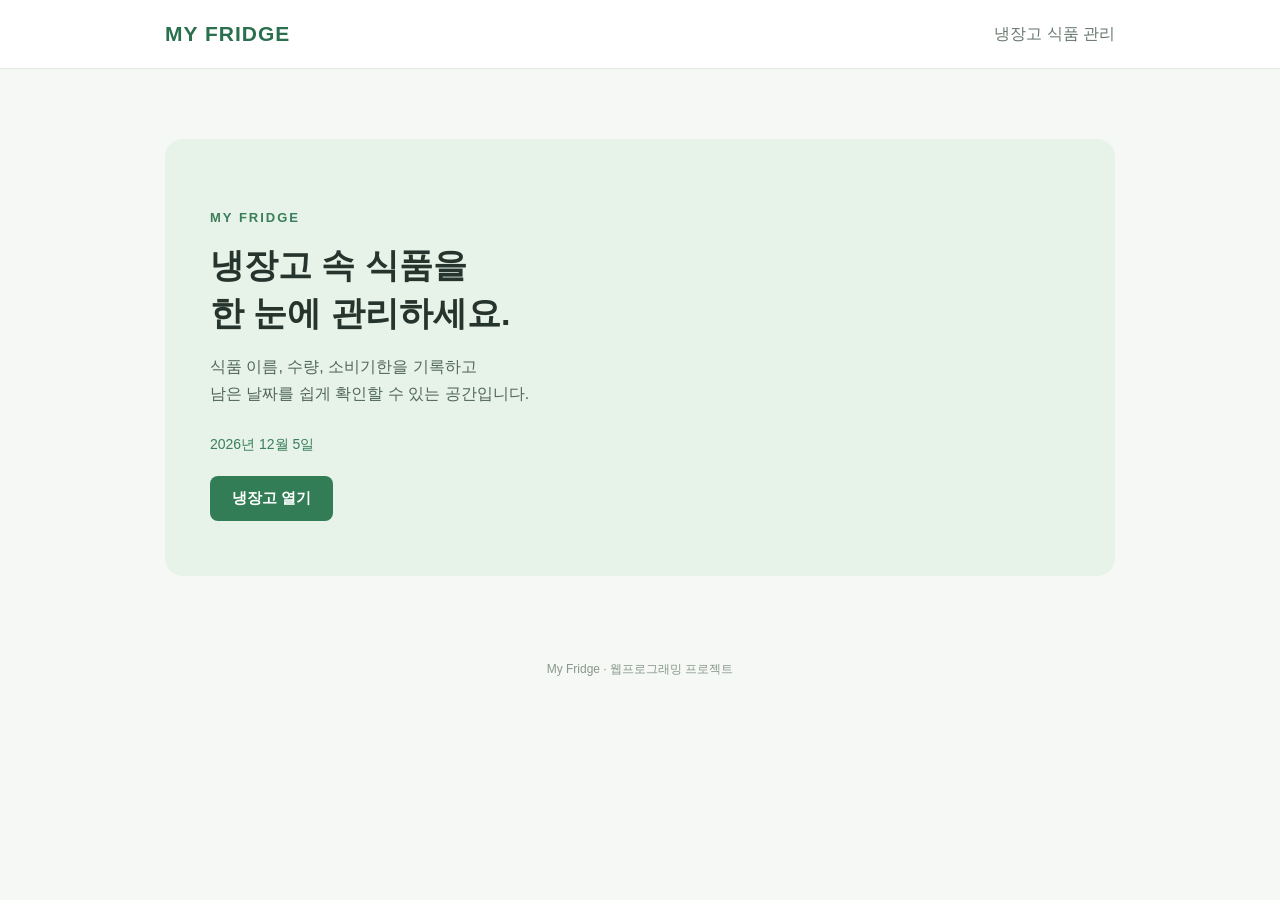
<file: index.html>
<!DOCTYPE html>
<html lang="ko">
<head>
  <meta charset="UTF-8">
  <meta name="viewport" content="width=device-width, initial-scale=1.0">
  <title>My Fridge | 시작하기</title>
  <link rel="stylesheet" href="style.css">
</head>
<body>
  <header class="site-header">
    <div class="container header-content">
      <a class="brand" href="index.html">MY FRIDGE</a>
      <span class="header-note">냉장고 식품 관리</span>
    </div>
  </header>

  <main class="container home-main">
    <section class="intro-card">
      <p class="eyebrow">MY FRIDGE</p>
      <h1>냉장고 속 식품을<br>한 눈에 관리하세요.</h1>
      <p class="intro-text"> 식품 이름, 수량, 소비기한을 기록하고<br>남은 날짜를 쉽게 확인할 수 있는 공간입니다.</p>
      <p class="current-date" id="currentDate"></p>
      <a class="primary-button" href="main.html">냉장고 열기</a>
    </section>
  </main>
  <footer class="site-footer">My Fridge · 웹프로그래밍 프로젝트</footer>
  <script src="index.js"></script>
</body>
</html>
</file>
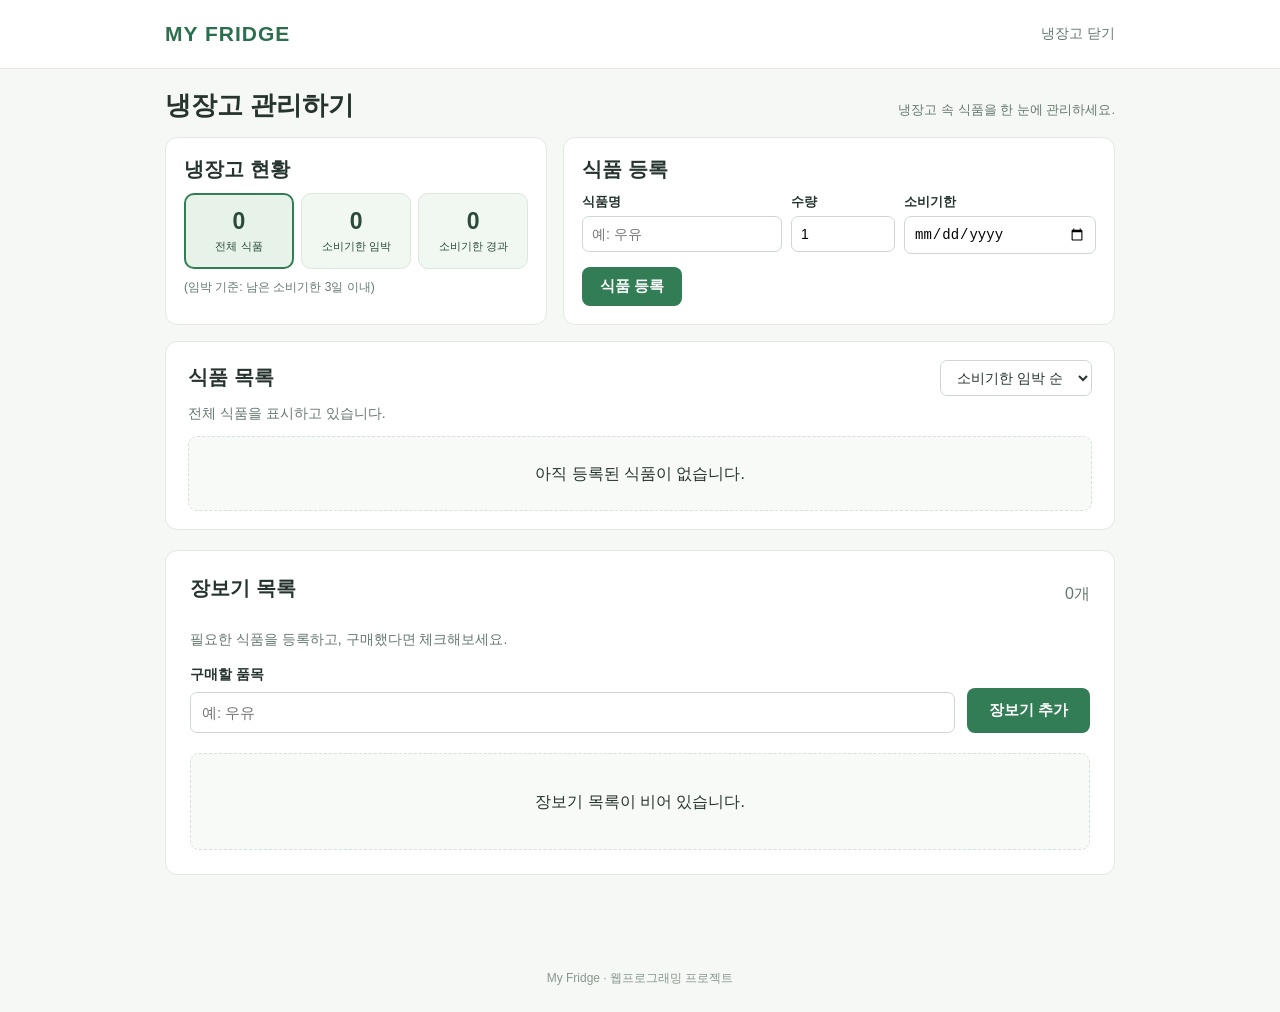
<file: main.html>
<!DOCTYPE html>
<html lang="ko">
<head>
  <meta charset="UTF-8">
  <meta name="viewport" content="width=device-width, initial-scale=1.0">
  <title>My Fridge | 냉장고 관리</title>
  <link rel="stylesheet" href="style.css">
</head>
<body>
  <header class="site-header">
    <div class="container header-content">
      <a class="brand" href="index.html">MY FRIDGE</a>
      <a class="header-link" href="index.html">냉장고 닫기</a>
    </div>
  </header>
  <main class="container page-main">
    <div class="page-heading">
      <h1>냉장고 관리하기</h1>
      <p class="muted">냉장고 속 식품을 한 눈에 관리하세요.</p>
    </div>
    <!-- 3주차 화면 구성: 현황과 식품 등록을 한 줄에 배치 -->
    <div class="dashboard-grid">
    <section class="panel summary-panel" aria-labelledby="summary-title">
      <h2 id="summary-title">냉장고 현황</h2>
      <div class="summary-grid">
        <button class="summary-box is-active" type="button" data-filter="all" aria-pressed="true"><strong id="total-count">0</strong><span>전체 식품</span></button>
        <button class="summary-box" type="button" data-filter="soon" aria-pressed="false"><strong id="soon-count">0</strong><span>소비기한 임박</span></button>
        <button class="summary-box" type="button" data-filter="expired" aria-pressed="false"><strong id="expired-count">0</strong><span>소비기한 경과</span></button>
      </div>
      <p class="section-help">(임박 기준: 남은 소비기한 3일 이내)</p>
    </section>
    <section class="panel register-panel" aria-labelledby="register-title">
      <h2 id="register-title">식품 등록</h2>
      <form id="food-form">
        <div class="form-grid">
          <div class="field"><label for="food-name">식품명</label><input id="food-name" name="foodName" type="text" placeholder="예: 우유" required></div>
          <div class="field"><label for="food-quantity">수량</label><input id="food-quantity" name="quantity" type="number" min="1" value="1" required></div>
          <div class="field"><label for="food-expiry">소비기한</label><input id="food-expiry" name="expiryDate" type="date" required></div>
        </div>
        <button id="food-submit" class="primary-button form-button" type="submit">식품 등록</button>
        <button id="cancel-edit" class="secondary-button" type="button" hidden>수정 취소</button>
      </form>
    </section>
    </div>
    <section class="panel food-list-panel" aria-labelledby="list-title">
      <div class="section-heading">
        <h2 id="list-title">식품 목록</h2>
        <select id="sort-select">
          <option value="expiry-asc">소비기한 임박 순</option>
          <option value="name-asc">식품이름 순</option>
          <option value="recent">최근 등록 순</option>
        </select>
      </div>
      <p id="filter-note" class="section-help">전체 식품을 표시하고 있습니다.</p>
      <div id="food-list" class="empty-state">
        <p>아직 등록된 식품이 없습니다.</p>
      </div>
    </section>
    <section class="panel" aria-labelledby="shopping-title">
      <div class="section-heading">
        <h2 id="shopping-title">장보기 목록</h2>
        <span id="shopping-count" class="muted">0개</span>
      </div>
      <p class="section-help">필요한 식품을 등록하고, 구매했다면 체크해보세요.</p>
      <form id="shopping-form" class="shopping-form">
        <div class="field">
          <label for="shopping-name">구매할 품목</label>
          <input id="shopping-name" type="text" maxlength="60" placeholder="예: 우유" required>
        </div>
        <button class="primary-button" type="submit">장보기 추가</button>
      </form>
      <div id="shopping-list" aria-live="polite" class="empty-state">장보기 목록이 비어있습니다</div>
    </section>
  </main>
  <footer class="site-footer">My Fridge · 웹프로그래밍 프로젝트</footer>
<script src="main.js"></script>
</body>
</html>
</file>
<file: style.css>
/* 1주차: HTML과 CSS를 이용한 기본 화면 구성 */
:root { font-family: Arial, "Malgun Gothic", sans-serif; color: #26342e; background: #f5f8f4; }
* { box-sizing: border-box; }
body { margin: 0; }
a { color: inherit; text-decoration: none; }
.container { width: 92%; max-width: 950px; margin: 0 auto; }
.site-header { background: #fff; border-bottom: 1px solid #e2e9e1; }
.header-content { min-height: 68px; display: flex; align-items: center; justify-content: space-between; }
.brand { font-size: 21px; font-weight: bold; color: #2b704e; letter-spacing: 1px; }
.header-note, .header-link, .muted { color: #66786e; }
.header-link { font-size: 14px; }
.home-main { padding-top: 70px; padding-bottom: 60px; }
.intro-card { background: #e7f2e8; border-radius: 18px; padding: 55px 45px; }
.eyebrow { color: #397f59; font-weight: bold; font-size: 13px; letter-spacing: 2px; }
h1 { font-size: 34px; line-height: 1.4; margin: 12px 0 15px; }
h2 { font-size: 20px; margin: 0 0 12px; }
p { line-height: 1.7; }
.intro-text { font-size: 16px; color: #51675b; margin-bottom: 25px; }
.current-date { font-size:14px; color: #397f59; margin-bottom: 20px; }
.primary-button { display: inline-block; background: #327d55; color: #fff; padding: 13px 22px; border-radius: 8px; border: 0; font-size: 15px; font-weight: bold; cursor: pointer; }
.primary-button:hover:not(:disabled) { background: #266442; }
.primary-button:disabled, .summary-box:disabled { cursor: not-allowed; opacity: .7; }
.panel { background: #fff; border: 1px solid #e2e9e1; border-radius: 12px; padding: 24px;  margin-bottom: 20px;}
.page-main { padding-top: 36px; padding-bottom: 50px; }
.page-heading { margin-bottom: 24px; }
.page-heading h1 { margin: 4px 0; }
.summary-grid { display: grid; grid-template-columns: repeat(3, 1fr); gap: 12px; margin-top: 18px; }
.summary-box { background: #f1f7f1; border: 1px solid #dbe8dc; border-radius: 10px; padding: 20px 10px; color: #294b37; }
.summary-box strong { display: block; font-size: 27px; margin-bottom: 6px; }
.summary-box span { font-size: 13px; }
.form-grid { display: grid; grid-template-columns: 2fr 1fr 1.5fr; gap: 14px; }
.field label { display: block; font-size: 14px; font-weight: bold; margin-bottom: 8px; }
.field input { width: 100%; padding: 11px; border: 1px solid #cdd9ce; border-radius: 7px; font-size: 15px; background: #fff; }
.form-button { margin-top: 20px; }
.section-heading { display: flex; justify-content: space-between; align-items: center; gap: 12px; }
.empty-state { background: #f8faf8; text-align: center; border: 1px dashed #d7e1d7; padding: 30px 12px; border-radius: 9px; }
.empty-state p { margin: 4px; }
.site-footer { text-align: center; color: #88988e; font-size: 12px; padding: 25px 10px; }
#sort-select { padding: 8px 12px; border: 1px solid #cdd9ce; border-radius: 7px; background: #fff; color: #26342e; font-size: 14px; cursor: pointer;}

/* 2주차: 식품 목록 및 장보기 목록 디자인 */

/* 식품 목록과 장보기 목록 */
.food-item, .shopping-item {
  display: flex;
  justify-content: space-between;
  align-items: center;
  gap: 15px;
  padding: 15px 5px;
  border-bottom: 1px solid #e2e9e1;
}
/* 식품 및 장보기 목록 마지막 구분선 제거 */
.food-item:last-child,
.shopping-item:last-child {
  border-bottom: none;
}

/* 식품 이름 */
.item-name {
  font-size: 16px;
  font-weight: bold;
}

/* 소비기한 표시 */
.item-meta {
  font-size: 13px;
  color: #66786e;
  margin-top: 6px;
}

/* 식품 관리 버튼 배치 */
.item-actions {
  display: flex;
  align-items: center;
  flex-wrap: wrap;
  gap: 6px;
}

/* 수량 및 수정·삭제 버튼 */
.small-button, .secondary-button {
  padding: 8px 12px;
  background: #fff;
  border: 1px solid #cdd9ce;
  border-radius: 7px;
  color: #26342e;
  cursor: pointer;
}

.small-button:hover, .secondary-button:hover {
  background: #f1f7f1;
}

/* 삭제 버튼 */
.danger-button {
  color: #c0392b;
}

/* 수량 표시 */
.qty-number {
  margin: 0 5px;
  font-weight: bold;
}

/* 수정 취소 버튼 */
.secondary-button {
  margin-left: 8px;
}

/* 숨겨진 버튼은 표시하지 않음 */
[hidden] {
  display: none !important;
}

/* 장보기 설명 */
.section-help {
  font-size: 14px;
  color: #66786e;
}

/* 장보기 입력 폼 */
.shopping-form {
  display: flex;
  align-items: flex-end;
  gap: 12px;
  margin-bottom: 20px;
}

.shopping-form .field {
  flex: 1;
}

/* 장보기 체크박스 */
.shopping-item label {
  display: flex;
  align-items: center;
  gap: 10px;
}
/* 장보기 체크박스 디자인 */
.shopping-item input[type="checkbox"] {
  width: 17px;
  height: 17px;
  cursor: pointer;
}

/* 구매 완료된 품목 */
.is-checked {
  text-decoration: line-through;
  color: #999;
}


/* 3주차: 소비기한 필터 및 D-day 표시 */
.summary-box { cursor: pointer; }
.summary-box:hover { background: #e7f2e8; }
.summary-box.is-active { border: 2px solid #327d55; background: #e7f2e8; }
.dday-badge { display: inline-block; margin-top: 8px; padding: 4px 9px; border-radius: 6px; font-size: 12px; font-weight: bold; }
.status-normal { background: #edf5ef; color: #397f59; }
.status-soon { background: #fff3d6; color: #9a6300; }
.status-expired { background: #fde9e9; color: #b33232; }


/* 3주차 레이아웃 개선: PC에서는 현황과 식품 등록을 나란히 배치 */
.page-main { padding-top: 20px; }
.page-heading {
  display: flex;
  align-items: baseline;
  justify-content: space-between;
  gap: 12px;
  margin-bottom: 14px;
}
.page-heading h1 { font-size: 26px; line-height: 1.3; margin: 0; }
.page-heading p { margin: 0; font-size: 13px; }

.dashboard-grid {
  display: grid;
  grid-template-columns: minmax(0, 0.9fr) minmax(0, 1.3fr);
  gap: 16px;
  align-items: stretch;
  margin-bottom: 16px;
}
.dashboard-grid > .panel { min-width: 0; padding: 18px; margin-bottom: 0; }
.dashboard-grid h2 { margin-bottom: 10px; }
.dashboard-grid .section-help { margin: 10px 0 0; font-size: 12px; line-height: 1.45; }

/* 현황 카드가 좁은 열에서도 보기 좋도록 간격을 조정 */
.dashboard-grid .summary-grid { gap: 7px; margin-top: 10px; }
.dashboard-grid .summary-box { min-width: 0; padding: 13px 5px; }
.dashboard-grid .summary-box strong { font-size: 23px; margin-bottom: 4px; }
.dashboard-grid .summary-box span { display: block; font-size: 11px; }

/* 식품 등록 폼을 한 줄로 정리하여 세로 공간을 절약 */
.dashboard-grid .form-grid {
  grid-template-columns: minmax(0, 1.25fr) minmax(0, 0.65fr) minmax(0, 1.2fr);
  gap: 9px;
}
.dashboard-grid .field { min-width: 0; }
.dashboard-grid .field label { font-size: 13px; margin-bottom: 5px; }
.dashboard-grid .field input { min-width: 0; padding: 9px; font-size: 14px; }
.dashboard-grid .form-button { margin-top: 13px; padding: 10px 18px; }

/* 첫 화면에서 식품 목록 제목과 내용이 보이도록 간격 축소 */
.food-list-panel { padding: 18px 22px; }
.food-list-panel h2 { margin-bottom: 0; }
.food-list-panel .section-help { margin: 6px 0 10px; }
.food-list-panel .empty-state { padding: 19px 12px; }

/* 작은 화면에서 입력 칸과 버튼이 겹치지 않도록 배치 */
@media (max-width: 650px) {
  .intro-card { padding: 35px 24px; }
  h1 { font-size: 28px; }
  .panel { padding: 18px; }
  .form-grid { grid-template-columns: 1fr; }
  .summary-grid { gap: 6px; }
  .summary-box { padding: 14px 5px; }
  .summary-box strong { font-size: 23px; }
  .summary-box span { font-size: 11px; }
  .food-item { flex-direction: column; align-items: stretch; }
  .item-actions { justify-content: flex-start; }
  .shopping-form { flex-direction: column; align-items: stretch; }
  .shopping-form .primary-button { width: 100%; }
  .secondary-button { margin-left: 0; }
}
</file>
